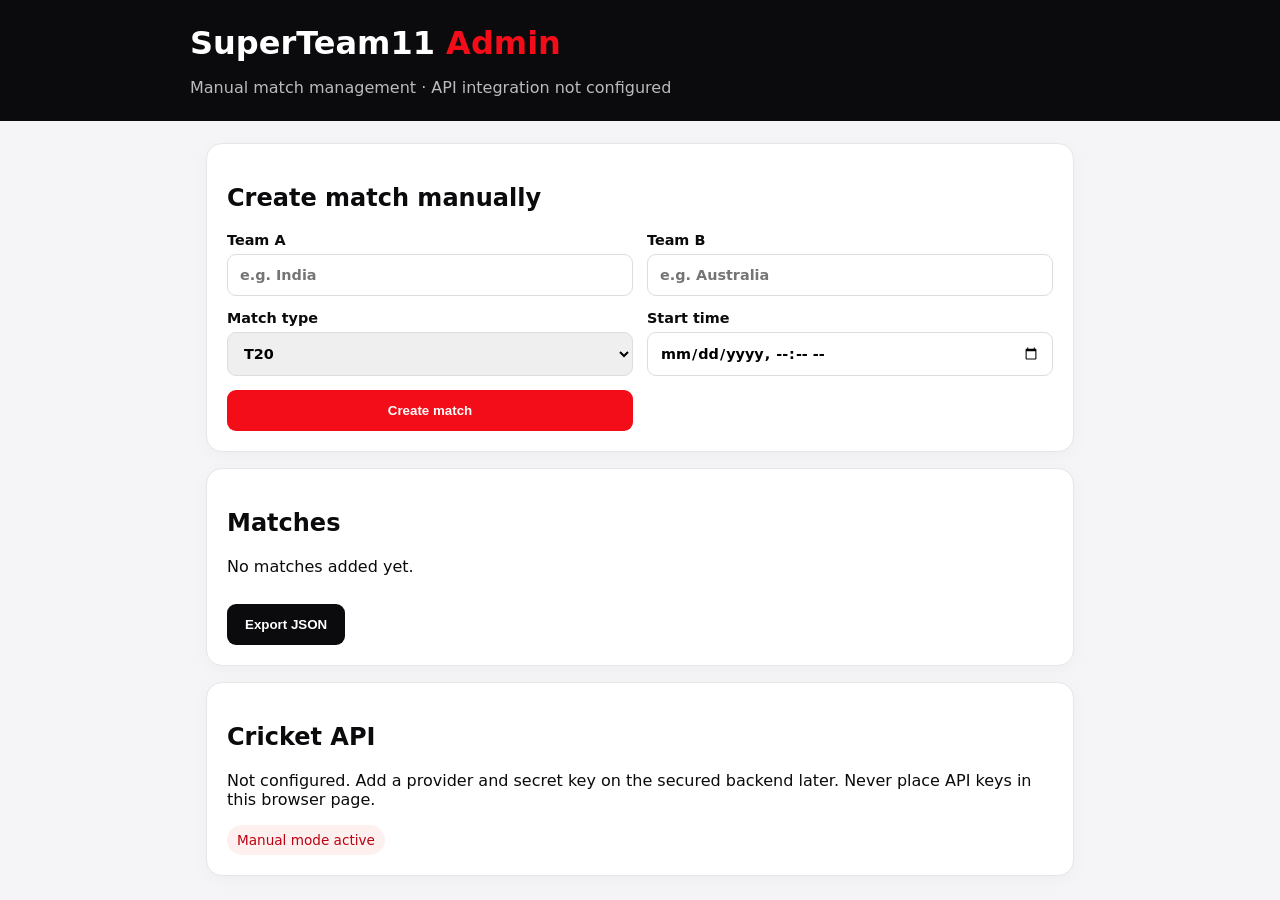
<file: admin/index.html>
<!doctype html>
<html lang="en"><head><meta charset="utf-8"><meta name="viewport" content="width=device-width,initial-scale=1"><title>SuperTeam11 Admin</title><link rel="stylesheet" href="style.css"></head><body><header><h1>SuperTeam11 <span>Admin</span></h1><p>Manual match management · API integration not configured</p></header><main><section class="card"><h2>Create match manually</h2><form id="matchForm"><label>Team A<input name="teamA" required maxlength="50" placeholder="e.g. India"></label><label>Team B<input name="teamB" required maxlength="50" placeholder="e.g. Australia"></label><label>Match type<select name="type"><option>T20</option><option>ODI</option><option>Test</option><option>League</option></select></label><label>Start time<input name="start" type="datetime-local" required></label><button>Create match</button></form></section><section class="card"><h2>Matches</h2><p id="empty">No matches added yet.</p><div id="matches"></div><button id="export" class="secondary" type="button">Export JSON</button></section><section class="card"><h2>Cricket API</h2><p>Not configured. Add a provider and secret key on the secured backend later. Never place API keys in this browser page.</p><span class="status">Manual mode active</span></section></main><script src="admin.js"></script></body></html>
</file>
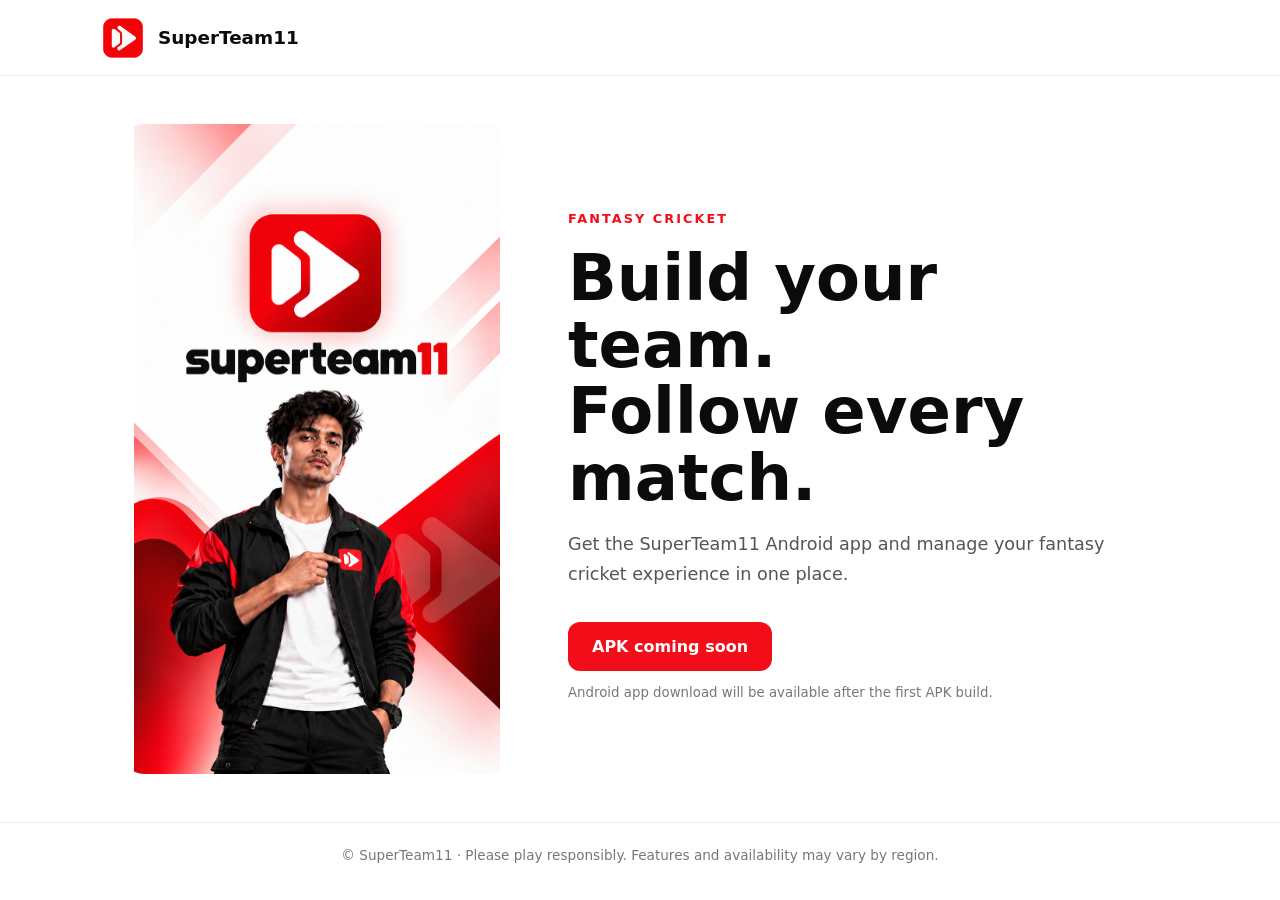
<file: web/index.html>
<!doctype html>
<html lang="en"><head><meta charset="utf-8"><meta name="viewport" content="width=device-width,initial-scale=1"><meta name="theme-color" content="#f20d18"><title>SuperTeam11 — Fantasy Cricket</title><link rel="stylesheet" href="style.css"></head>
<body><header><img src="../superteam11_logo.png" alt="SuperTeam11 logo"><strong>SuperTeam11</strong></header><main><section class="hero"><img class="poster" src="../superteam11_splash.png" alt="SuperTeam11 welcome artwork"><div><p class="eyebrow">FANTASY CRICKET</p><h1>Build your team.<br>Follow every match.</h1><p>Get the SuperTeam11 Android app and manage your fantasy cricket experience in one place.</p><a class="button" href="#" aria-disabled="true" title="APK will be linked after the first build">APK coming soon</a><small>Android app download will be available after the first APK build.</small></div></section></main><footer>© SuperTeam11 · Please play responsibly. Features and availability may vary by region.</footer></body></html>
</file>
<file: admin/style.css>
:root{--red:#f20d18;--black:#0b0b0d}*{box-sizing:border-box}body{margin:0;background:#f5f5f7;color:var(--black);font-family:system-ui,sans-serif}header{background:var(--black);color:white;padding:24px max(18px,calc((100vw - 900px)/2))}header h1{margin:0}header span{color:var(--red)}header p{color:#bbb;margin-bottom:0}main{max-width:900px;margin:22px auto;padding:0 16px;display:grid;gap:16px}.card{background:#fff;border:1px solid #e6e6e9;border-radius:16px;padding:20px;box-shadow:0 4px 18px #00000008}form{display:grid;grid-template-columns:repeat(2,minmax(0,1fr));gap:14px}label{display:grid;gap:6px;font-size:.9rem;font-weight:650}input,select{width:100%;padding:12px;border:1px solid #ddd;border-radius:9px;font:inherit}button{border:0;border-radius:9px;background:var(--red);color:white;padding:13px 18px;font-weight:750;cursor:pointer;align-self:end}.secondary{background:var(--black);margin-top:12px}.status{display:inline-block;background:#fff0f0;color:#bb0010;padding:7px 10px;border-radius:99px;font-size:.85rem}@media(max-width:560px){form{grid-template-columns:1fr}}
</file>
<file: web/style.css>
:root{--red:#f20d18;--black:#0b0b0d}*{box-sizing:border-box}body{margin:0;font-family:system-ui,-apple-system,Segoe UI,sans-serif;background:#fff;color:var(--black)}header{height:76px;display:flex;align-items:center;gap:12px;padding:12px max(20px,calc((100vw - 1080px)/2));border-bottom:1px solid #eee}header img{width:46px;height:46px;object-fit:contain}header strong{font-size:1.15rem}.hero{max-width:1080px;margin:auto;padding:48px 22px;display:grid;grid-template-columns:minmax(220px,390px) 1fr;align-items:center;gap:56px;min-height:72vh}.poster{width:100%;max-height:650px;object-fit:contain;border-radius:22px}.eyebrow{font-size:.8rem;font-weight:800;letter-spacing:.16em;color:var(--red)}h1{font-size:clamp(2.3rem,5vw,4.2rem);line-height:1.04;margin:.3em 0}.hero p:not(.eyebrow){font-size:1.1rem;line-height:1.7;color:#555}.button{display:inline-block;margin:14px 0;padding:15px 24px;background:var(--red);color:#fff;border-radius:12px;text-decoration:none;font-weight:750}.hero small{display:block;color:#777}footer{text-align:center;padding:24px;color:#777;font-size:.85rem;border-top:1px solid #eee}@media(max-width:680px){.hero{grid-template-columns:1fr;gap:22px;padding:28px 20px}.poster{max-height:430px;object-fit:contain;object-position:center}h1{font-size:2.5rem}}
</file>
